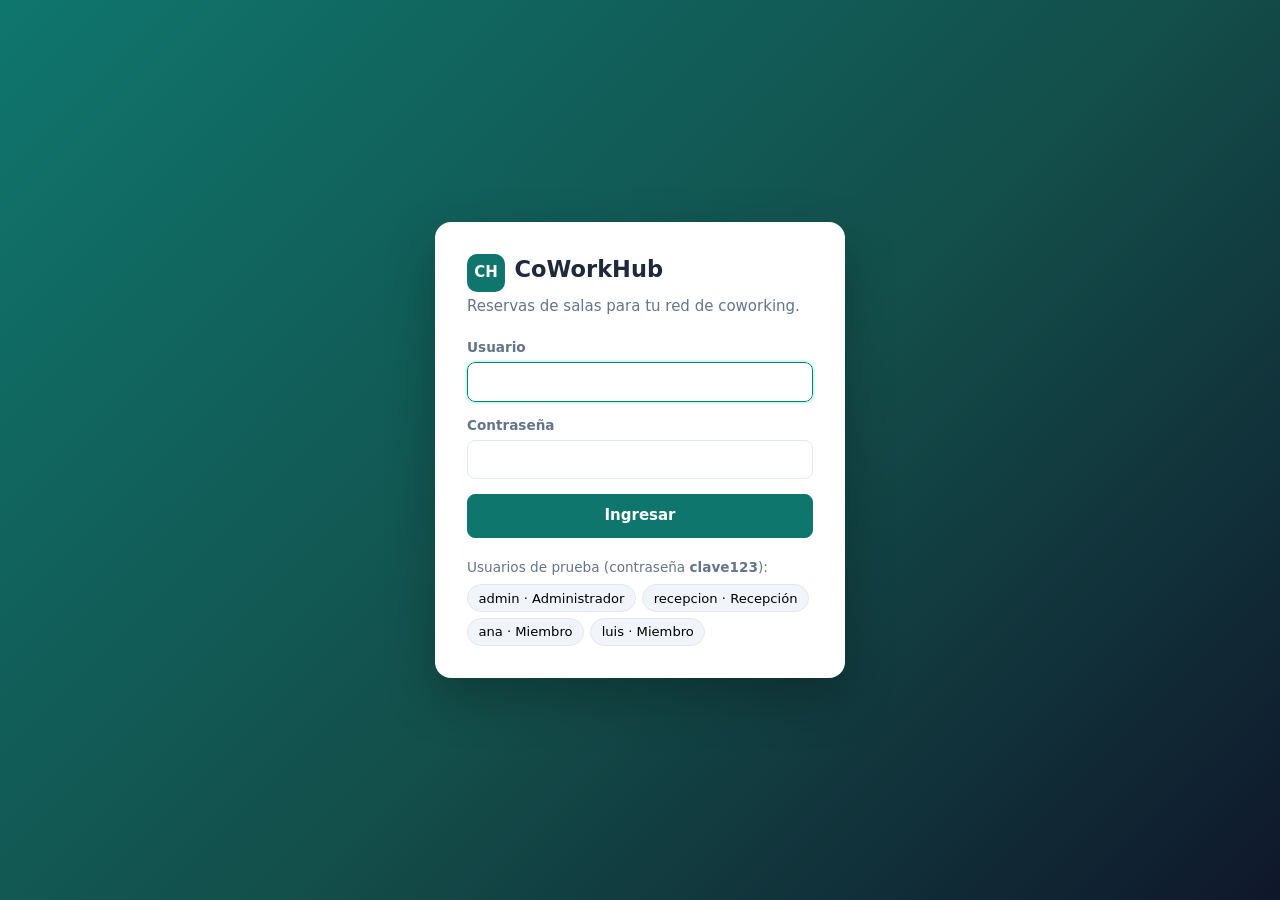
<file: src/main/resources/static/index.html>
<!doctype html>
<html lang="es">
<head>
  <meta charset="utf-8">
  <meta name="viewport" content="width=device-width, initial-scale=1">
  <title>CoWorkHub · Iniciar sesión</title>
  <link rel="stylesheet" href="css/estilos.css">
</head>
<body class="login-fondo">
  <section class="login-tarjeta">
    <div class="login-marca">
      <div class="logo">CH</div>
      <h1>CoWorkHub</h1>
    </div>
    <p style="color: var(--texto-suave); margin: 0">Reservas de salas para tu red de coworking.</p>

    <form id="form-login" novalidate>
      <div>
        <label for="usuario">Usuario</label>
        <input id="usuario" name="usuario" autocomplete="username" required autofocus>
      </div>
      <div>
        <label for="contrasena">Contraseña</label>
        <input id="contrasena" name="contrasena" type="password" autocomplete="current-password" required>
      </div>
      <p id="error" class="mensaje-error" hidden></p>
      <button class="btn" type="submit">Ingresar</button>
    </form>

    <div class="demo">
      Usuarios de prueba (contraseña <strong>clave123</strong>):
      <div class="chips">
        <button class="chip" type="button" data-usuario="admin">admin · Administrador</button>
        <button class="chip" type="button" data-usuario="recepcion">recepcion · Recepción</button>
        <button class="chip" type="button" data-usuario="ana">ana · Miembro</button>
        <button class="chip" type="button" data-usuario="luis">luis · Miembro</button>
      </div>
    </div>
  </section>

  <script type="module" src="js/login.js"></script>
</body>
</html>
</file>
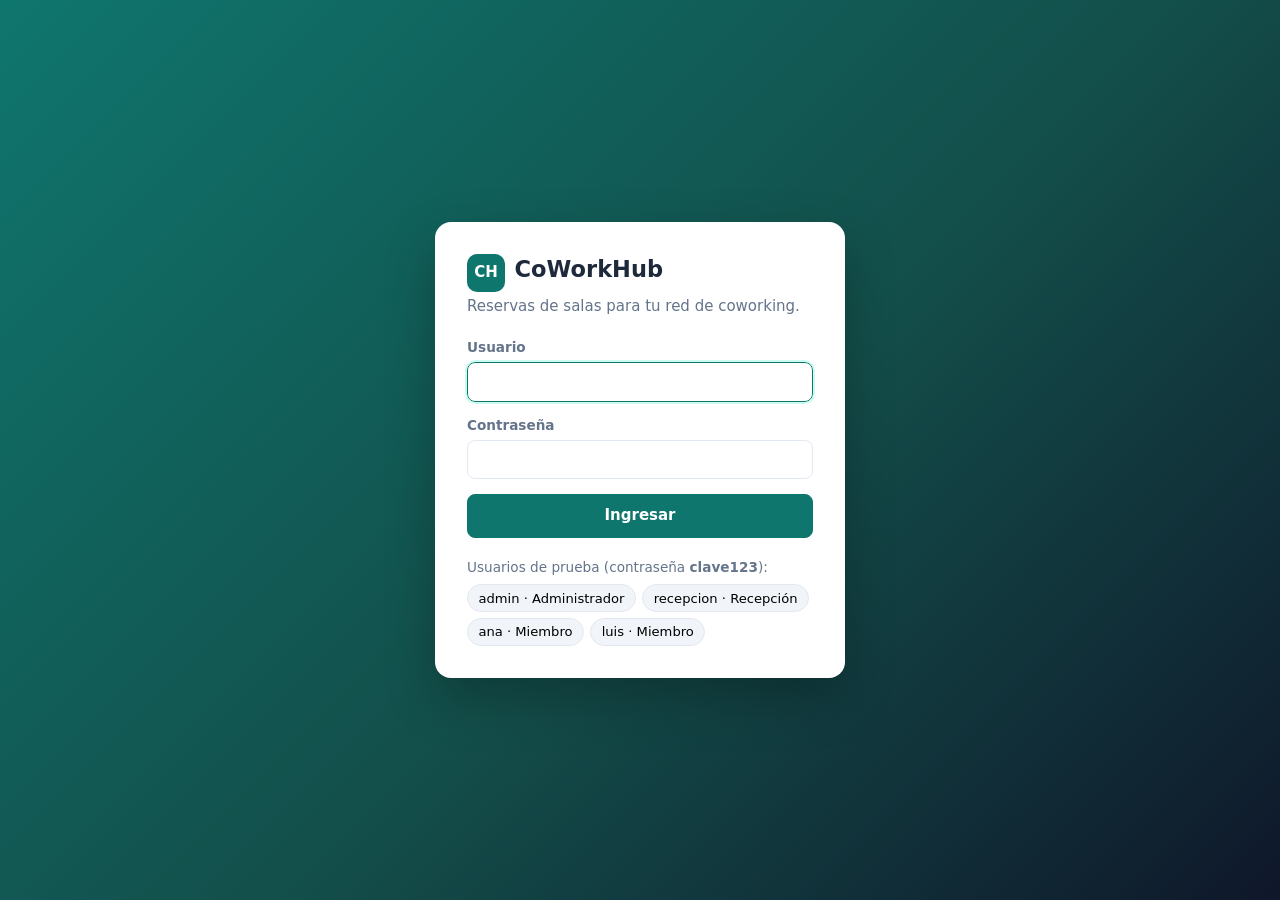
<file: src/main/resources/static/app.html>
<!doctype html>
<html lang="es">
<head>
  <meta charset="utf-8">
  <meta name="viewport" content="width=device-width, initial-scale=1">
  <title>CoWorkHub · Panel</title>
  <link rel="stylesheet" href="css/estilos.css">
</head>
<body>
  <header class="barra">
    <div class="marca"><div class="logo">CH</div> CoWorkHub</div>
    <div class="usuario">
      <span class="nombre" id="nombre-usuario"></span>
      <span class="insignia rol" id="rol-usuario"></span>
      <button class="btn sec chico" id="salir" type="button">Salir</button>
    </div>
  </header>

  <nav class="navegacion" id="navegacion"></nav>

  <main id="contenido">
    <p class="vacio">Cargando...</p>
  </main>

  <dialog id="modal"></dialog>

  <script type="module" src="js/app.js"></script>
</body>
</html>
</file>
<file: src/main/resources/static/css/estilos.css>
/* =====================================================================
   CoWorkHub - estilos del frontend
   ===================================================================== */
:root {
  --marca: #0f766e;
  --marca-oscura: #115e59;
  --marca-suave: #ccfbf1;
  --fondo: #f4f6f8;
  --superficie: #ffffff;
  --borde: #e2e8f0;
  --texto: #1e293b;
  --texto-suave: #64748b;
  --peligro: #dc2626;
  --peligro-suave: #fee2e2;
  --aviso: #b45309;
  --aviso-suave: #fef3c7;
  --exito: #15803d;
  --exito-suave: #dcfce7;
  --info: #1d4ed8;
  --info-suave: #dbeafe;
  --gris-suave: #f1f5f9;
  --radio: 10px;
  --sombra: 0 1px 3px rgba(15, 23, 42, .08), 0 4px 12px rgba(15, 23, 42, .05);
}

* { box-sizing: border-box; }
body {
  margin: 0;
  font-family: "Segoe UI", system-ui, -apple-system, Roboto, Arial, sans-serif;
  background: var(--fondo);
  color: var(--texto);
  font-size: 15px;
  line-height: 1.45;
}
h1, h2, h3 { margin: 0 0 .5rem; line-height: 1.2; }
h2 { font-size: 1.35rem; }
h3 { font-size: 1.1rem; }
a { color: var(--marca); }
[hidden] { display: none !important; }

/* ---------- Botones ---------- */
.btn {
  display: inline-flex; align-items: center; gap: .35rem;
  border: 1px solid var(--marca); background: var(--marca); color: #fff;
  padding: .5rem .95rem; border-radius: 8px; font: inherit; font-weight: 600;
  cursor: pointer; transition: background .15s, opacity .15s;
}
.btn:hover { background: var(--marca-oscura); }
.btn:disabled { opacity: .55; cursor: wait; }
.btn.sec { background: var(--superficie); color: var(--texto); border-color: var(--borde); }
.btn.sec:hover { background: var(--gris-suave); }
.btn.peligro { background: var(--peligro); border-color: var(--peligro); }
.btn.peligro:hover { background: #b91c1c; }
.btn.chico { padding: .28rem .6rem; font-size: .85rem; font-weight: 600; }
.icono { background: none; border: 0; font-size: 1.4rem; cursor: pointer; color: var(--texto-suave); line-height: 1; }

/* ---------- Formularios ---------- */
label { display: block; font-size: .85rem; font-weight: 600; color: var(--texto-suave); margin-bottom: .25rem; }
input, select, textarea {
  width: 100%; padding: .5rem .65rem; font: inherit; color: var(--texto);
  border: 1px solid var(--borde); border-radius: 8px; background: var(--superficie);
}
input:focus, select:focus, textarea:focus { outline: 2px solid var(--marca-suave); border-color: var(--marca); }
.campos { display: grid; grid-template-columns: repeat(auto-fill, minmax(190px, 1fr)); gap: .85rem 1rem; }
.campo.completo { grid-column: 1 / -1; }
.campo.check label { display: flex; align-items: center; gap: .5rem; color: var(--texto); font-weight: 500; }
.campo.check input { width: auto; }
.checks { display: flex; flex-wrap: wrap; gap: .4rem .9rem; }
.checks label { display: flex; align-items: center; gap: .35rem; font-weight: 500; color: var(--texto); margin: 0; }
.checks input { width: auto; }

/* ---------- Login ---------- */
.login-fondo {
  min-height: 100vh; display: grid; place-items: center; padding: 1rem;
  background: linear-gradient(135deg, #0f766e 0%, #134e4a 55%, #0f172a 100%);
}
.login-tarjeta {
  width: 100%; max-width: 410px; background: var(--superficie); border-radius: 16px;
  padding: 2rem; box-shadow: 0 20px 50px rgba(0, 0, 0, .25);
}
.login-marca { display: flex; align-items: center; gap: .6rem; margin-bottom: .25rem; }
.logo { width: 38px; height: 38px; border-radius: 10px; background: var(--marca); color: #fff;
  display: grid; place-items: center; font-weight: 800; }
.login-tarjeta form { display: grid; gap: .9rem; margin-top: 1.25rem; }
.login-tarjeta .btn { justify-content: center; padding: .65rem; }
.demo { margin-top: 1.25rem; font-size: .85rem; color: var(--texto-suave); }
.demo .chips { display: flex; flex-wrap: wrap; gap: .4rem; margin-top: .4rem; }
.chip { border: 1px solid var(--borde); background: var(--gris-suave); border-radius: 999px;
  padding: .2rem .65rem; font: inherit; font-size: .82rem; cursor: pointer; }
.chip:hover { border-color: var(--marca); color: var(--marca); }
.mensaje-error { background: var(--peligro-suave); color: var(--peligro); padding: .55rem .75rem;
  border-radius: 8px; font-size: .9rem; }

/* ---------- Estructura del panel ---------- */
.barra {
  position: sticky; top: 0; z-index: 5; background: var(--superficie); border-bottom: 1px solid var(--borde);
  display: flex; align-items: center; justify-content: space-between; gap: 1rem; padding: .6rem 1.25rem;
}
.barra .marca { display: flex; align-items: center; gap: .55rem; font-weight: 700; font-size: 1.1rem; }
.barra .usuario { display: flex; align-items: center; gap: .6rem; font-size: .9rem; }
.navegacion { display: flex; gap: .25rem; overflow-x: auto; padding: .5rem 1.25rem 0;
  background: var(--superficie); border-bottom: 1px solid var(--borde); }
.navegacion a {
  padding: .55rem .9rem; text-decoration: none; color: var(--texto-suave); font-weight: 600;
  border-bottom: 3px solid transparent; white-space: nowrap;
}
.navegacion a:hover { color: var(--texto); }
.navegacion a.activo { color: var(--marca); border-bottom-color: var(--marca); }
main { max-width: 1200px; margin: 0 auto; padding: 1.25rem; }

/* ---------- Tarjetas y encabezados ---------- */
.tarjeta { background: var(--superficie); border: 1px solid var(--borde); border-radius: var(--radio);
  box-shadow: var(--sombra); padding: 1.1rem 1.25rem; margin-bottom: 1.1rem; }
.encabezado { display: flex; flex-wrap: wrap; align-items: center; justify-content: space-between;
  gap: .75rem; margin-bottom: 1rem; }
.encabezado p { margin: .15rem 0 0; color: var(--texto-suave); }
.filtros { display: flex; flex-wrap: wrap; gap: .6rem; align-items: flex-end; margin-bottom: 1rem; }
.filtros > div { min-width: 160px; }
.rejilla { display: grid; grid-template-columns: repeat(auto-fill, minmax(220px, 1fr)); gap: 1rem; }
.estadistica { background: var(--superficie); border: 1px solid var(--borde); border-radius: var(--radio);
  padding: 1rem 1.1rem; box-shadow: var(--sombra); }
.estadistica .valor { font-size: 1.8rem; font-weight: 800; color: var(--marca); }
.estadistica .etiqueta { color: var(--texto-suave); font-size: .88rem; }
.vacio { color: var(--texto-suave); text-align: center; padding: 1.5rem; }
.sub-tabs { display: flex; flex-wrap: wrap; gap: .4rem; margin-bottom: 1rem; }
.sub-tabs button { border: 1px solid var(--borde); background: var(--superficie); padding: .4rem .85rem;
  border-radius: 999px; font: inherit; font-weight: 600; cursor: pointer; color: var(--texto-suave); }
.sub-tabs button.activo { background: var(--marca); border-color: var(--marca); color: #fff; }

/* ---------- Tablas ---------- */
.tabla-contenedor { overflow-x: auto; }
table { width: 100%; border-collapse: collapse; font-size: .92rem; }
th, td { text-align: left; padding: .6rem .65rem; border-bottom: 1px solid var(--borde); vertical-align: middle; }
th { font-size: .78rem; text-transform: uppercase; letter-spacing: .03em; color: var(--texto-suave); background: var(--gris-suave); }
tbody tr:hover { background: #fafcfd; }
td.acciones { white-space: nowrap; }
td.acciones .btn { margin: .1rem .15rem .1rem 0; }
.derecha { text-align: right; }

/* ---------- Insignias de estado ---------- */
.insignia { display: inline-block; padding: .15rem .55rem; border-radius: 999px; font-size: .75rem; font-weight: 700; }
.insignia.PENDING { background: var(--aviso-suave); color: var(--aviso); }
.insignia.CONFIRMED { background: var(--info-suave); color: var(--info); }
.insignia.COMPLETED { background: var(--exito-suave); color: var(--exito); }
.insignia.CANCELLED { background: var(--peligro-suave); color: var(--peligro); }
.insignia.ACTIVE { background: var(--exito-suave); color: var(--exito); }
.insignia.SUSPENDED { background: var(--peligro-suave); color: var(--peligro); }
.insignia.rol { background: var(--marca-suave); color: var(--marca-oscura); }
.insignia.inactiva { background: var(--gris-suave); color: var(--texto-suave); }

/* ---------- Salas disponibles ---------- */
.sala { display: flex; flex-direction: column; gap: .35rem; }
.sala .precio { font-weight: 700; color: var(--marca); }
.sala .meta { color: var(--texto-suave); font-size: .88rem; }
.sala .btn { margin-top: auto; align-self: flex-start; }

/* ---------- Barra de progreso (consumo) ---------- */
.progreso { height: 12px; background: var(--gris-suave); border-radius: 999px; overflow: hidden; margin: .5rem 0; }
.progreso > div { height: 100%; background: var(--marca); border-radius: 999px; }
.progreso.excedido > div { background: var(--peligro); }

/* ---------- Modal ---------- */
dialog { border: 0; border-radius: 14px; padding: 0; width: min(640px, calc(100vw - 2rem));
  box-shadow: 0 25px 60px rgba(15, 23, 42, .3); }
dialog::backdrop { background: rgba(15, 23, 42, .45); }
.modal-form > header { display: flex; justify-content: space-between; align-items: center;
  padding: 1rem 1.25rem; border-bottom: 1px solid var(--borde); }
.modal-form > header h3 { margin: 0; }
.modal-cuerpo { padding: 1.1rem 1.25rem; max-height: 70vh; overflow-y: auto; }
.modal-form > footer { display: flex; justify-content: flex-end; gap: .5rem; padding: .85rem 1.25rem;
  border-top: 1px solid var(--borde); background: var(--gris-suave); border-radius: 0 0 14px 14px; }
.modal-error { margin: 0 1.25rem 1rem; }
.detalle { display: grid; grid-template-columns: max-content 1fr; gap: .35rem 1rem; margin-bottom: 1rem; }
.detalle dt { color: var(--texto-suave); font-weight: 600; }
.detalle dd { margin: 0; }
.total { font-size: 1.15rem; font-weight: 800; }

/* ---------- Notificaciones ---------- */
.notificaciones { position: fixed; right: 1rem; bottom: 1rem; z-index: 50; display: grid; gap: .5rem; max-width: 380px; }
.toast { background: var(--texto); color: #fff; padding: .7rem .95rem; border-radius: 10px;
  box-shadow: var(--sombra); font-size: .92rem; animation: entrar .2s ease-out; }
.toast.error { background: var(--peligro); }
.toast.exito { background: var(--exito); }
.toast code { background: rgba(255, 255, 255, .2); padding: 0 .3rem; border-radius: 4px; margin-left: .3rem; }
@keyframes entrar { from { transform: translateY(8px); opacity: 0; } }

@media (max-width: 640px) {
  main { padding: .9rem; }
  .barra { padding: .5rem .9rem; }
  .barra .usuario .nombre { display: none; }
  .login-tarjeta { padding: 1.5rem; }
}
</file>
